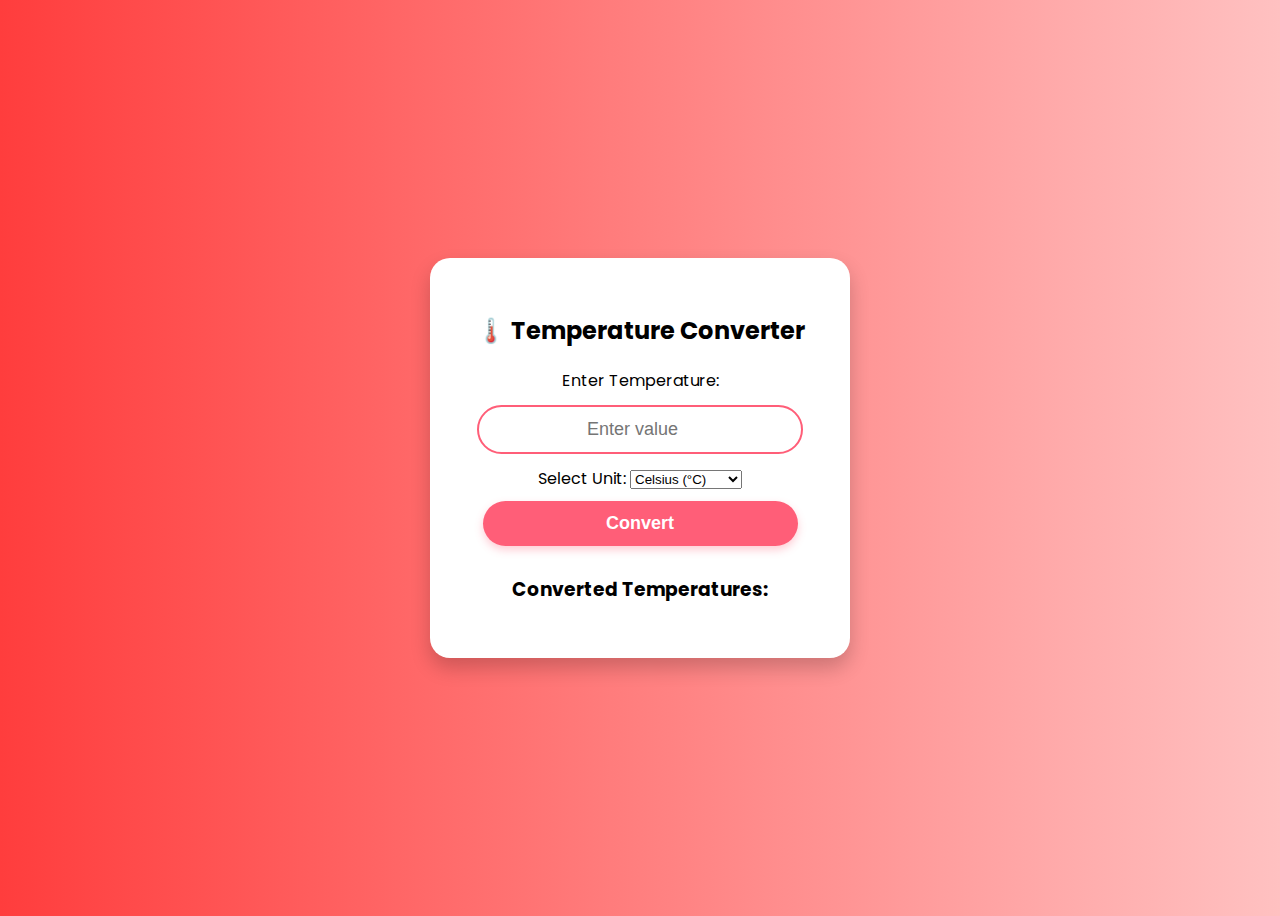
<file: Task-1 Build a Temperature Conversion Program/index.html>
<!DOCTYPE html>
<html lang="en">
<head>
    <meta charset="UTF-8">
    <meta name="viewport" content="width=device-width, initial-scale=1.0">
    <title>Temperature Converter</title>
    <link rel="stylesheet" href="styles.css">
</head>
<body>
    <div class="container">
        <h2>🌡️ Temperature Converter</h2>
        <label for="tempInput">Enter Temperature:</label>
        <input type="number" id="tempInput" placeholder="Enter value">
        
        <label for="unit">Select Unit:</label>
        <select id="unit">
            <option value="C">Celsius (°C)</option>
            <option value="F">Fahrenheit (°F)</option>
            <option value="K">Kelvin (K)</option>
        </select>
        
        <button onclick="convertTemp()">Convert</button>
        <h3>Converted Temperatures:</h3>
        <div id="result" class="result-box"></div>
    </div>
    <script src="script.js"></script>
</body>
</html>
</file>
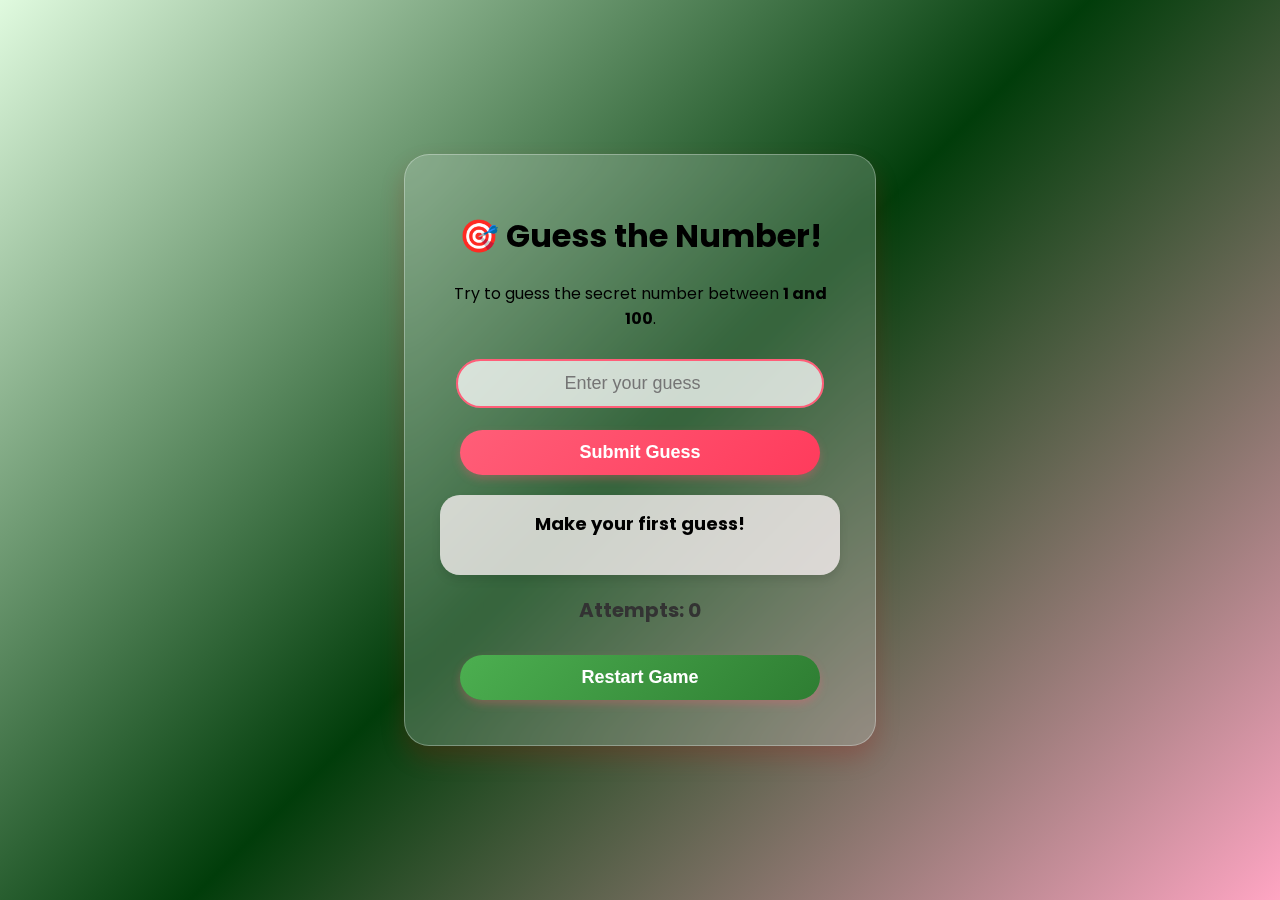
<file: Task-2 Create a Guessing Game/index.html>
<!DOCTYPE html>
<html lang="en">
<head>
    <meta charset="UTF-8">
    <meta name="viewport" content="width=device-width, initial-scale=1.0">
    <title>Guess the Number</title>
    <link rel="stylesheet" href="styles.css">
</head>
<body>
    <div class="container">
        <h1 class="fade-in">🎯 Guess the Number!</h1>
        <p class="fade-in">Try to guess the secret number between <strong>1 and 100</strong>.</p>
        
        <input type="number" id="userGuess" placeholder="Enter your guess" min="1" max="100">
        <button onclick="checkGuess()" class="fade-in">Submit Guess</button>

        <div id="feedback" class="feedback-box fade-in" aria-live="polite">Make your first guess!</div>
        <p id="attempts" class="fade-in">Attempts: <span>0</span></p>
        
        <button onclick="restartGame()" class="restart-btn fade-in">Restart Game</button>
    </div>

    <script src="script.js"></script>
</body>
</html>
</file>
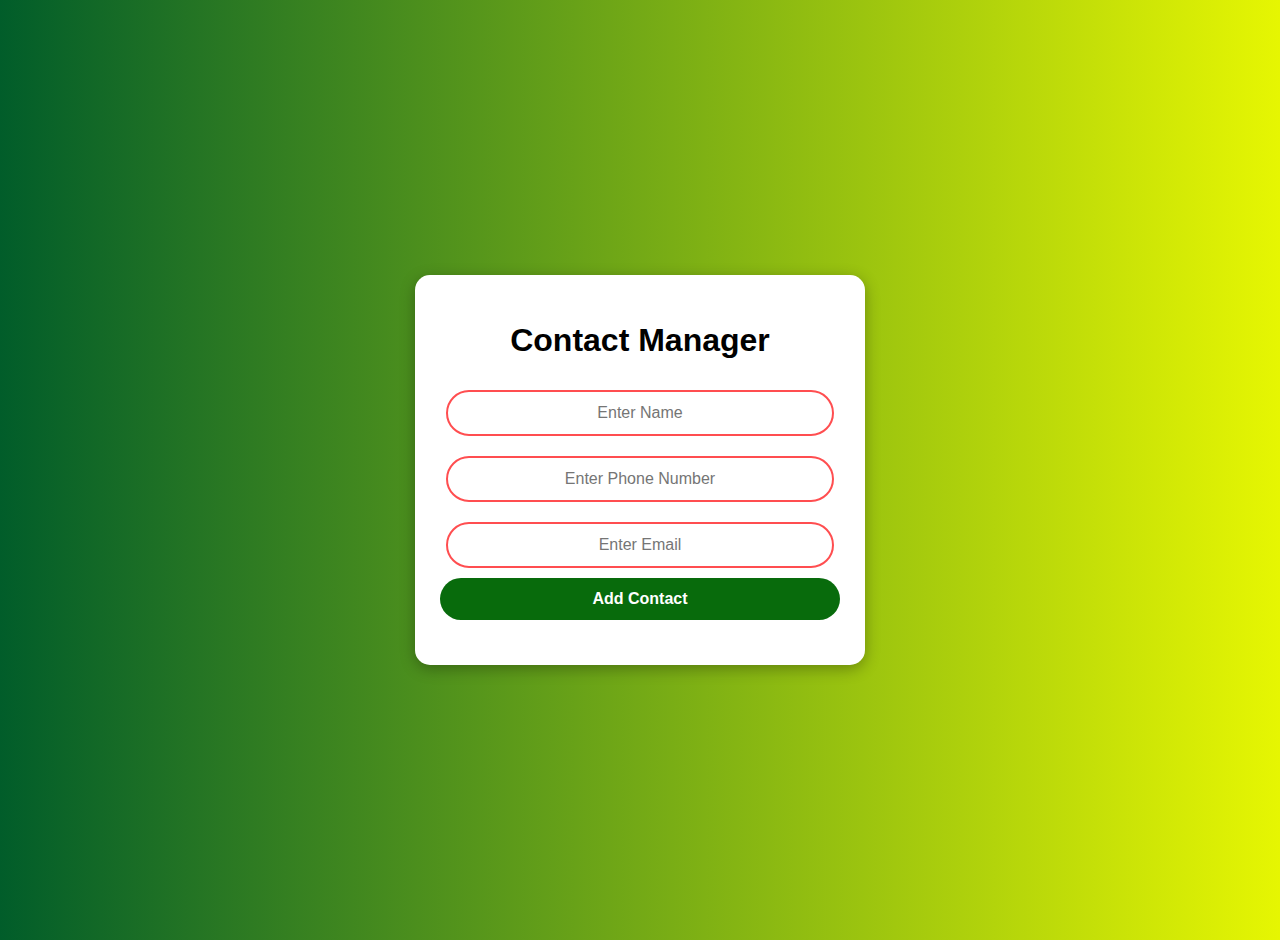
<file: Task-3 Implement a Simple Contracr Managment System/index.html>
<!DOCTYPE html>
<html lang="en">
<head>
    <meta charset="UTF-8">
    <meta name="viewport" content="width=device-width, initial-scale=1.0">
    <title>Contact Manager</title>
    <link rel="stylesheet" href="styles.css">
</head>
<body>

    <div class="container">
        <h1> Contact Manager</h1>

        <!-- ✅ Contact Form -->
        <form id="contact-form">
            <input type="text" id="name" placeholder="Enter Name" required>
            <input type="text" id="phone" placeholder="Enter Phone Number" required>
            <input type="email" id="email" placeholder="Enter Email" required>
            <button type="submit" id="add-btn">Add Contact</button>
        </form>

        <!-- ✅ Contact List (Dynamically Updated) -->
        <div class="contact-list">
            <ul id="contact-list">
                <!-- Contacts will be dynamically inserted here -->
            </ul>
        </div>
    </div>

    <script src="script.js"></script>
</body>
</html>
</file>
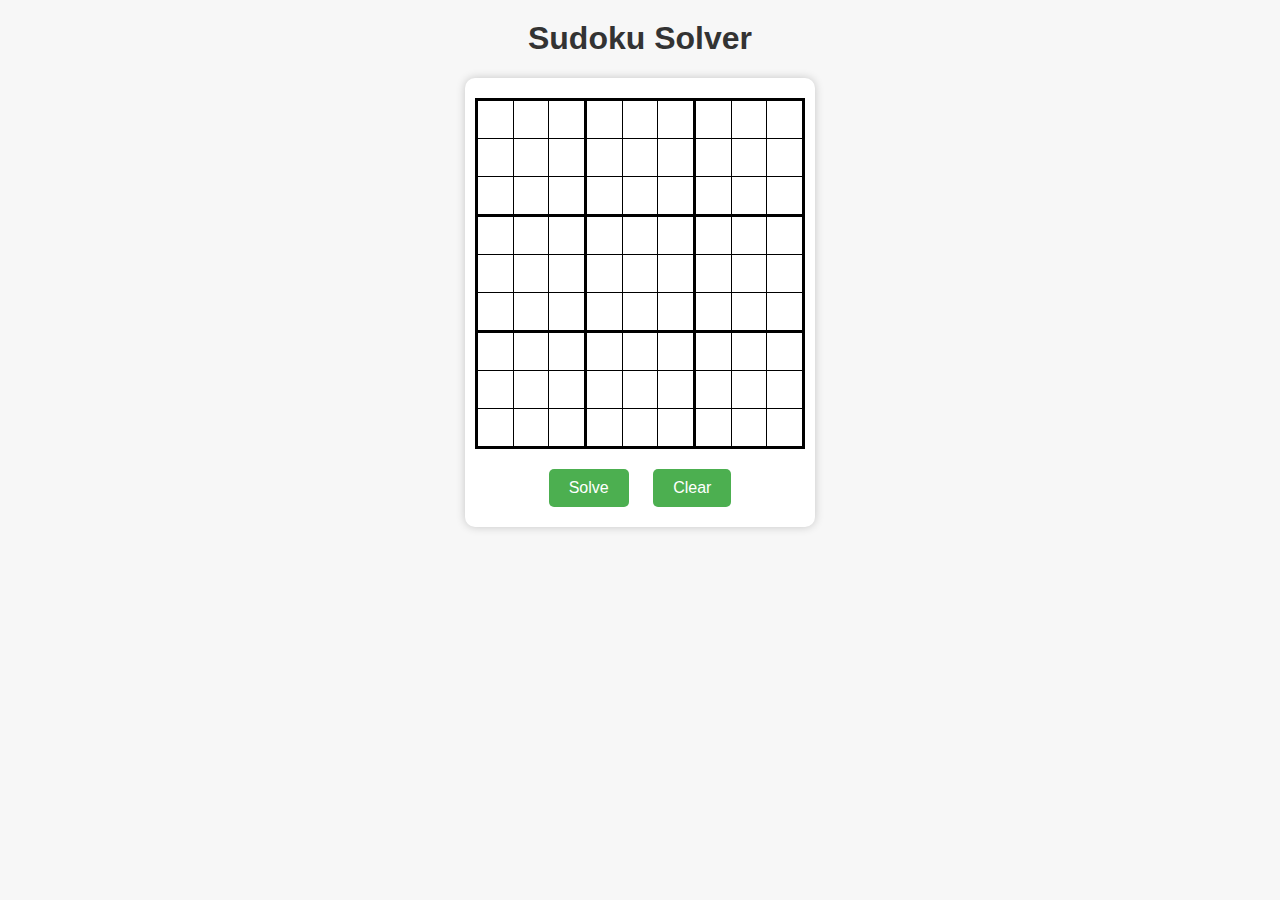
<file: Task-4 Implement a Sudoku Solver/index.html>
<!DOCTYPE html>
<html lang="en">
<head>
    <meta charset="UTF-8">
    <meta name="viewport" content="width=device-width, initial-scale=1.0">
    <title>Sudoku Solver</title>
    <link rel="stylesheet" href="styles.css">
</head>
<body>
    <h1>Sudoku Solver</h1>
    <div class="container">
        <table id="sudoku-board"></table>
        <button onclick="solveSudoku()">Solve</button>
        <button onclick="clearBoard()">Clear</button>
    </div>
    <script src="script.js"></script>
</body>
</html>
</file>
<file: Task-1 Build a Temperature Conversion Program/styles.css>
/* Import Google Font */
@import url('https://fonts.googleapis.com/css2?family=Poppins:wght@300;400;600&display=swap');

/* Background Gradient */
body {
    font-family: 'Poppins', sans-serif;
    text-align: center;
    background: linear-gradient(to right, #ff3d3d, #ff7f7f, #ffc1c1);
    height: 100vh;
    display: flex;
    justify-content: center;
    align-items: center;
}

/* Game Container */
.container {
    background: white;
    padding: 35px;
    border-radius: 20px;
    box-shadow: 0 10px 20px rgba(0, 0, 0, 0.2);
    width: 350px;
    text-align: center;
}

/* Input Field */
input {
    width: 85%;
    padding: 12px;
    margin: 12px 0;
    font-size: 18px;
    border-radius: 25px;
    border: 2px solid #ff5e78;
    outline: none;
    text-align: center;
    transition: 0.3s;
}

/* Buttons */
button {
    width: 90%;
    padding: 12px;
    margin: 10px 0;
    font-size: 18px;
    border-radius: 25px;
    border: none;
    background: #ff5e78;
    color: white;
    cursor: pointer;
    transition: 0.3s;
    font-weight: bold;
    box-shadow: 0 4px 8px rgba(255, 91, 115, 0.3);
}

button:hover {
    background: #ff3b5c;
    box-shadow: 0 6px 12px rgba(255, 59, 92, 0.5);
}

/* Feedback Box */
.feedback-box {
    background: #fff5f8;
    padding: 15px;
    border-radius: 20px;
    margin-top: 10px;
    font-size: 18px;
    font-weight: bold;
    box-shadow: 0 5px 10px rgba(0, 0, 0, 0.1);
    min-height: 50px;
}

/* Restart Button */
.restart-btn {
    background: #4caf50;
}

.restart-btn:hover {
    background: #388e3c;
}

/* Attempts Text */
#attempts {
    font-size: 18px;
    font-weight: bold;
    color: #333;
    margin-top: 10px;
}
</file>
<file: Task-2 Create a Guessing Game/styles.css>
/* Import Google Font */
@import url('https://fonts.googleapis.com/css2?family=Poppins:wght@300;400;600&display=swap');

/* General Styling */
body {
    font-family: 'Poppins', sans-serif;
    text-align: center;
    background: linear-gradient(135deg, #80ea7c3f, #013d0a, #ffa5c3);
    height: 100vh;
    display: flex;
    justify-content: center;
    align-items: center;
    margin: 0;
    overflow: hidden;
}

/* Game Container */
.container {
    background: rgba(255, 255, 255, 0.2); /* Glass effect */
    padding: 35px;
    border-radius: 25px;
    box-shadow: 0 12px 24px rgba(179, 0, 0, 0.2);
    width: 90%;
    max-width: 400px;
    text-align: center;
    animation: fadeIn 0.8s ease-in-out;
    backdrop-filter: blur(15px); /* Blurry background */
    border: 1px solid rgba(255, 255, 255, 0.3);
}

/* Fade-in Animation */
@keyframes fadeIn {
    from {
        opacity: 0;
        transform: scale(0.9);
    }
    to {
        opacity: 1;
        transform: scale(1);
    }
}

/* Input Field */
input {
    width: 85%;
    padding: 12px;
    margin: 12px 0;
    font-size: 18px;
    border-radius: 25px;
    border: 2px solid #ff5e78;
    outline: none;
    text-align: center;
    transition: 0.3s;
    background: rgba(255, 255, 255, 0.7); /* Semi-transparent */
    backdrop-filter: blur(5px);
}

/* Input Focus Effect */
input:focus {
    border-color: #ff3b5c;
    box-shadow: 0 0 15px rgba(255, 91, 115, 0.6);
    background: white;
}

/* Buttons */
button {
    width: 90%;
    padding: 12px;
    margin: 10px 0;
    font-size: 18px;
    border-radius: 25px;
    border: none;
    background: linear-gradient(135deg, #ff5e78, #ff3b5c);
    color: white;
    cursor: pointer;
    transition: 0.3s ease-in-out;
    font-weight: bold;
    box-shadow: 0 4px 8px rgba(255, 91, 115, 0.3);
    position: relative;
    overflow: hidden;
}

/* Button Hover Effect */
button:hover {
    background: linear-gradient(135deg, #ff3b5c, #ff1a45);
    box-shadow: 0 6px 15px rgba(255, 59, 92, 0.6);
    transform: translateY(-2px);
}

/* Restart Button */
.restart-btn {
    background: linear-gradient(135deg, #4caf50, #2e7d32);
}

.restart-btn:hover {
    background: linear-gradient(135deg, #2e7d32, #1b5e20);
}

/* Feedback Message */
.feedback-box {
    background: rgba(255, 245, 248, 0.7);
    padding: 15px;
    border-radius: 20px;
    margin-top: 10px;
    font-size: 18px;
    font-weight: bold;
    box-shadow: 0 5px 10px rgba(0, 0, 0, 0.1);
    min-height: 50px;
    transition: all 0.5s ease-in-out;
    backdrop-filter: blur(10px);
}

/* Attempts Text */
#attempts {
    font-size: 20px;
    font-weight: bold;
    color: #333;
    margin-top: 20px;
}

/* Responsive Design */
@media (max-width: 480px) {
    .container {
        width: 95%;
        padding: 25px;
    }
    
    input, button {
        font-size: 16px;
        padding: 10px;
    }
}
</file>
<file: Task-3 Implement a Simple Contracr Managment System/styles.css>
/* 🔥 Gradient Background */
body {
    font-family: 'Poppins', sans-serif;
    background: linear-gradient(to right, #015d2a, #e6f602);
    display: flex;
    justify-content: center;
    align-items: center;
    min-height: 100vh;
    margin: 0;
    padding: 20px;
}

/* 📌 Centered Container */
.container {
    background: #fff;
    padding: 25px;
    border-radius: 15px;
    box-shadow: 0px 4px 15px rgba(0, 0, 0, 0.3);
    text-align: center;
    width: 100%;
    max-width: 400px;
    transition: 0.3s;
}

/* ✍️ Form Fields */
input {
    width: 90%;
    padding: 12px;
    margin: 10px 0;
    border: 2px solid #ff4e50;
    border-radius: 25px;
    outline: none;
    text-align: center;
    transition: all 0.3s ease-in-out;
    font-size: 16px;
}

/* 🎨 Input Focus Effect */
input:focus {
    border-color: #e76800;
    box-shadow: 0px 0px 8px rgba(252, 145, 58, 0.6);
}

/* ➕ Add Contact Button */
button {
    background: #086b0c;
    color: white;
    padding: 12px;
    border: none;
    border-radius: 25px;
    cursor: pointer;
    font-size: 16px;
    width: 100%;
    transition: all 0.3s ease-in-out;
    font-weight: bold;
}

button:hover {
    background: #fc913a;
    transform: scale(1.05);
}

/* 📜 Contact List */
ul {
    list-style-type: none;
    padding: 0;
    margin-top: 20px;
}

/* 📝 Contact Item */
li {
    background: #f8f8f8;
    padding: 15px;
    margin: 15px 0;
    border-radius: 10px;
    display: flex;
    flex-direction: column;
    text-align: center;
    font-size: 14px;
    transition: all 0.3s ease-in-out;
    box-shadow: 0px 2px 8px rgba(0, 0, 0, 0.15);
}

li:hover {
    transform: scale(1.02);
    background: #fff3e0;
}

/* 🔹 Contact Details */
.contact-info {
    font-weight: bold;
    margin-bottom: 8px;
    font-size: 16px;
}

/* ✍️ Labels for Name, Phone, Email */
.contact-info span {
    font-weight: normal;
    color: #555;
    display: block;
    margin-top: 3px;
    font-size: 14px;
}

/* 🖊️ Button Container */
.button-container {
    display: flex;
    gap: 10px;
    width: 100%;
    justify-content: flex-start;
    margin-top: 10px;
}

/* 🖊️ Edit & ❌ Delete Buttons */
li button {
    background: #086b0c;
    color: white;
    border: none;
    padding: 10px 15px;
    border-radius: 10px;
    cursor: pointer;
    font-size: 14px;
    display: flex;
    align-items: center;
    gap: 5px;
    min-width: 100px;
    justify-content: center;
    font-weight: bold;
}

/* 🖊️ Edit Button */
li button:hover {
    background: #fc913a;
    transform: scale(1.05);
}

/* 📱 Responsive Design */
@media (max-width: 450px) {
    .container {
        width: 90%;
        padding: 15px;
    }

    li {
        font-size: 12px;
    }

    button {
        font-size: 14px;
    }
}
</file>
<file: Task-4 Implement a Sudoku Solver/styles.css>
body {
    font-family: Arial, sans-serif;
    text-align: center;
    background-color: #f7f7f7;
}

h1 {
    margin-top: 20px;
    color: #333;
}

.container {
    margin: 20px auto;
    width: 330px;
    padding: 10px;
    background: white;
    border-radius: 10px;
    box-shadow: 0px 0px 10px rgba(0, 0, 0, 0.2);
}

table {
    border-collapse: collapse;
    margin: 10px auto;
}

td {
    width: 35px;
    height: 35px;
    text-align: center;
    border: 1px solid black;
    position: relative;
}

/* 🔵 Add thicker vertical lines every 3rd column */
td:nth-child(3n) {
    border-right: 3px solid black;
}

/* 🔵 Add thicker horizontal lines every 3rd row */
tr:nth-child(3n) td {
    border-bottom: 3px solid black;
}

/* 🟢 Ensure the leftmost and topmost border is also thick */
td:first-child {
    border-left: 3px solid black;
}

tr:first-child td {
    border-top: 3px solid black;
}

input {
    width: 100%;
    height: 100%;
    text-align: center;
    font-size: 16px;
    border: none;
    outline: none;
    background: transparent;
}

button {
    margin: 10px;
    padding: 10px 20px;
    font-size: 16px;
    background-color: #4CAF50;
    color: white;
    border: none;
    cursor: pointer;
    border-radius: 5px;
}

button:hover {
    background-color: #45a049;
}
</file>
